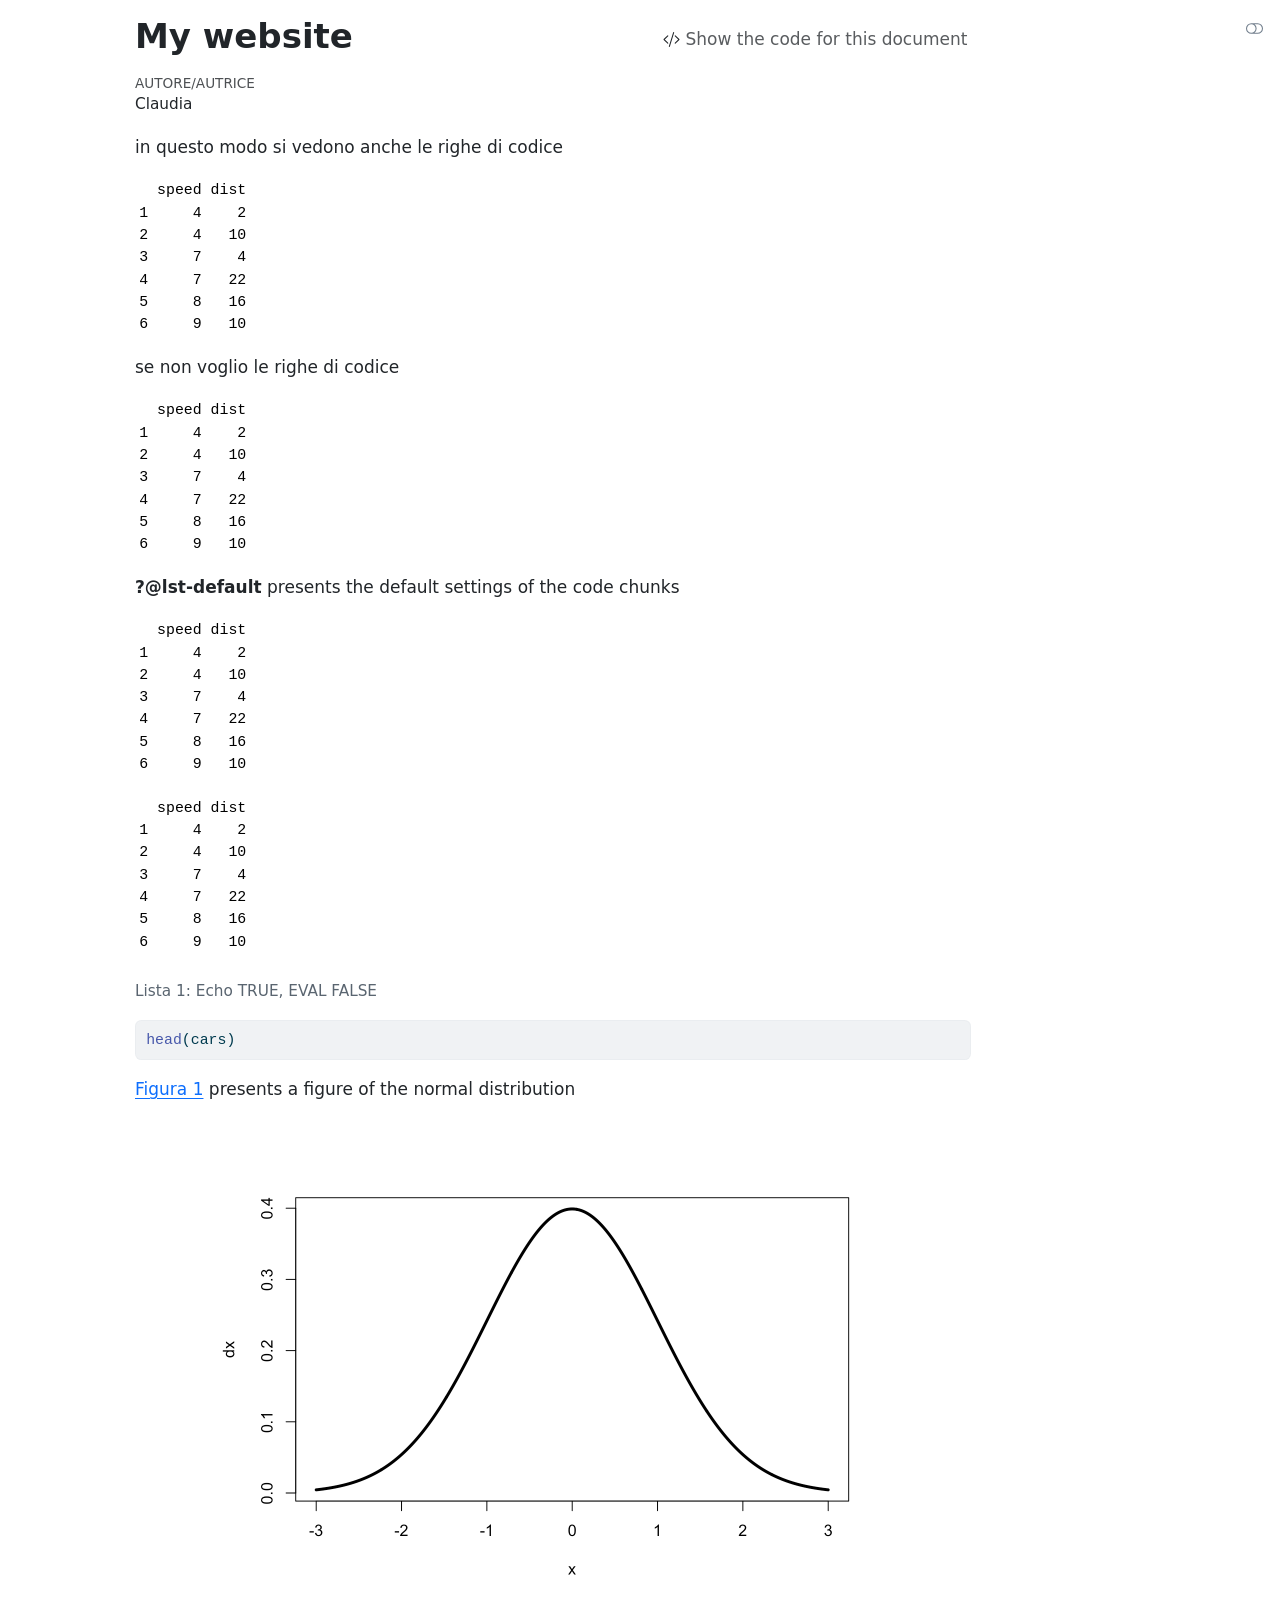
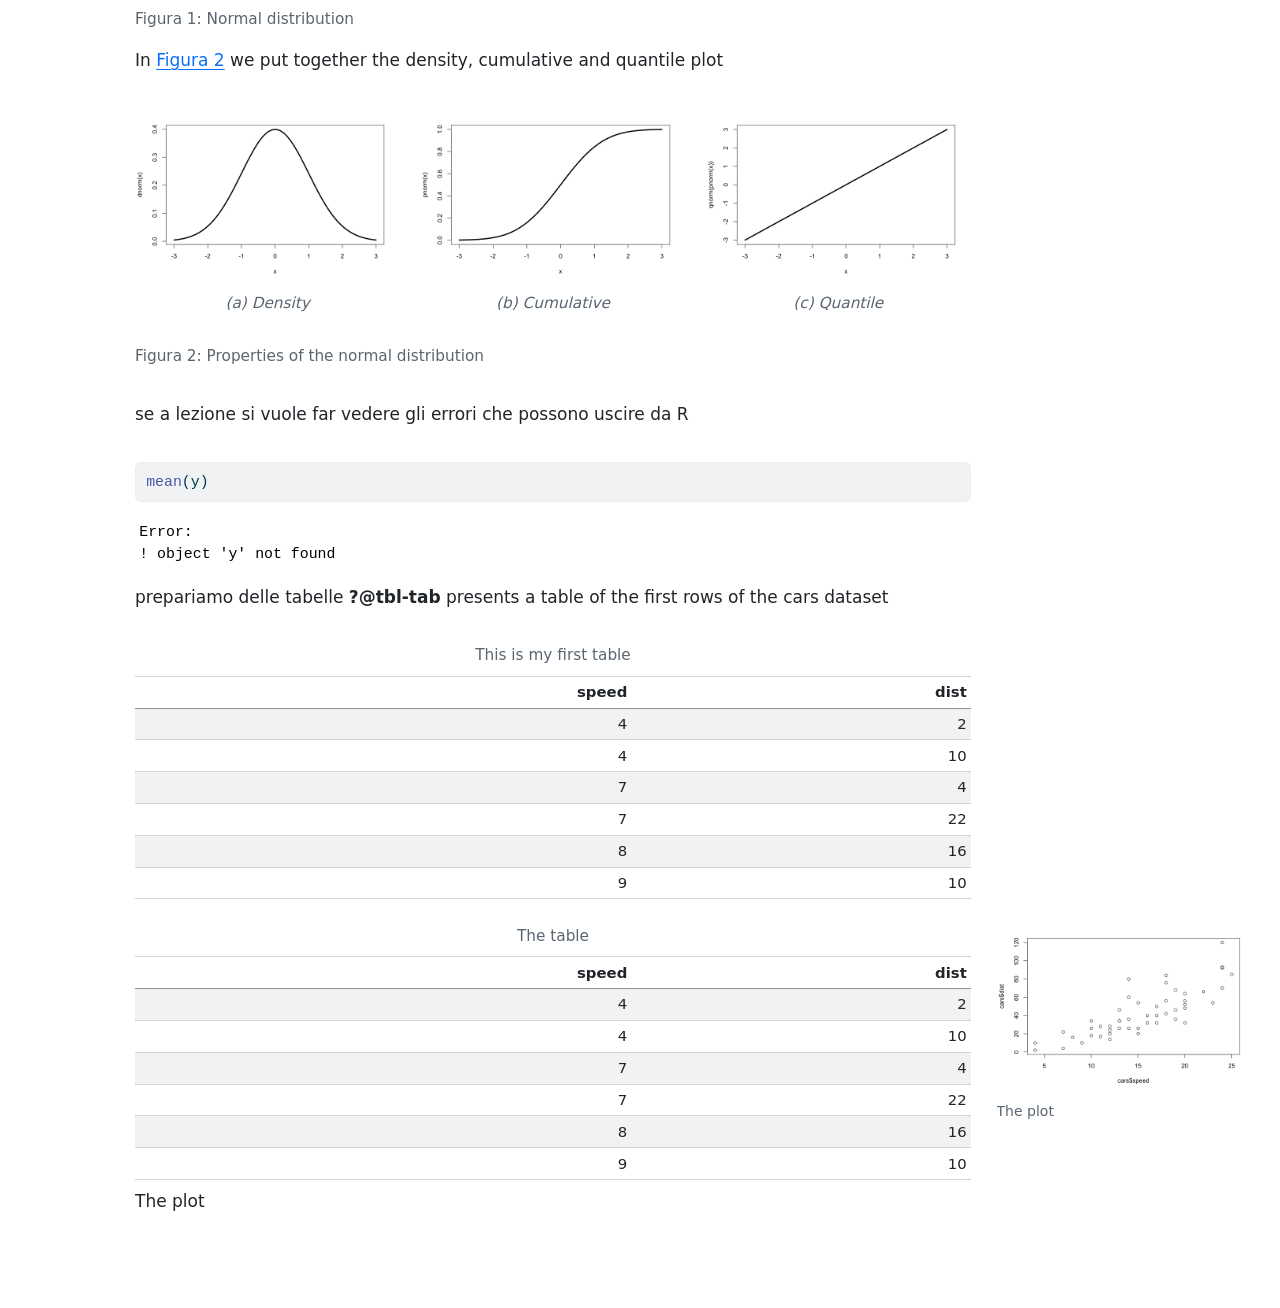
<file: my-project/Code chunks.html>
<!DOCTYPE html>
<html xmlns="http://www.w3.org/1999/xhtml" lang="it" xml:lang="it"><head>

<meta charset="utf-8">
<meta name="generator" content="quarto-1.9.38">

<meta name="viewport" content="width=device-width, initial-scale=1.0, user-scalable=yes">

<meta name="author" content="Claudia">

<title>My website</title>
<style>
/* Default styles provided by pandoc.
** See https://pandoc.org/MANUAL.html#variables-for-html for config info.
*/
code{white-space: pre-wrap;}
span.smallcaps{font-variant: small-caps;}
div.columns{display: flex; gap: min(4vw, 1.5em);}
div.column{flex: auto; overflow-x: auto;}
div.hanging-indent{margin-left: 1.5em; text-indent: -1.5em;}
ul.task-list{list-style: none;}
ul.task-list li input[type="checkbox"] {
  width: 0.8em;
  margin: 0 0.8em 0.2em -1em; /* quarto-specific, see https://github.com/quarto-dev/quarto-cli/issues/4556 */ 
  vertical-align: middle;
}
/* CSS for syntax highlighting */
html { -webkit-text-size-adjust: 100%; }
pre > code.sourceCode { white-space: pre; position: relative; }
pre > code.sourceCode > span { display: inline-block; line-height: 1.25; }
pre > code.sourceCode > span:empty { height: 1.2em; }
.sourceCode { overflow: visible; }
code.sourceCode > span { color: inherit; text-decoration: inherit; }
div.sourceCode { margin: 1em 0; }
pre.sourceCode { margin: 0; }
@media screen {
div.sourceCode { overflow: auto; }
}
@media print {
pre > code.sourceCode { white-space: pre-wrap; }
pre > code.sourceCode > span { text-indent: -5em; padding-left: 5em; }
}
pre.numberSource code
  { counter-reset: source-line 0; }
pre.numberSource code > span
  { position: relative; left: -4em; counter-increment: source-line; }
pre.numberSource code > span > a:first-child::before
  { content: counter(source-line);
    position: relative; left: -1em; text-align: right; vertical-align: baseline;
    border: none; display: inline-block;
    -webkit-touch-callout: none; -webkit-user-select: none;
    -khtml-user-select: none; -moz-user-select: none;
    -ms-user-select: none; user-select: none;
    padding: 0 4px; width: 4em;
  }
pre.numberSource { margin-left: 3em;  padding-left: 4px; }
div.sourceCode
  {   }
@media screen {
pre > code.sourceCode > span > a:first-child::before { text-decoration: underline; }
}
</style>


<script src="Code chunks_files/libs/clipboard/clipboard.min.js"></script>
<script src="Code chunks_files/libs/quarto-html/quarto.js" type="module"></script>
<script src="Code chunks_files/libs/quarto-html/tabsets/tabsets.js" type="module"></script>
<script src="Code chunks_files/libs/quarto-html/popper.min.js"></script>
<script src="Code chunks_files/libs/quarto-html/tippy.umd.min.js"></script>
<script src="Code chunks_files/libs/quarto-html/anchor.min.js"></script>
<link href="Code chunks_files/libs/quarto-html/tippy.css" rel="stylesheet">
<link href="Code chunks_files/libs/quarto-html/quarto-syntax-highlighting-15634bcf2e68342d4ad2dfa704d543f6.css" rel="stylesheet" class="quarto-color-scheme" id="quarto-text-highlighting-styles">
<link href="Code chunks_files/libs/quarto-html/quarto-syntax-highlighting-dark-0a6b7249c26820e032cb0bd839ff02b1.css" rel="stylesheet" class="quarto-color-scheme quarto-color-alternate" id="quarto-text-highlighting-styles">
<link href="Code chunks_files/libs/quarto-html/quarto-syntax-highlighting-15634bcf2e68342d4ad2dfa704d543f6.css" rel="stylesheet" class="quarto-color-scheme-extra" id="quarto-text-highlighting-styles">
<script src="Code chunks_files/libs/bootstrap/bootstrap.min.js"></script>
<link href="Code chunks_files/libs/bootstrap/bootstrap-icons.css" rel="stylesheet">
<link href="Code chunks_files/libs/bootstrap/bootstrap-fcc196972d74b062b05de8c3262b7d3c.min.css" rel="stylesheet" append-hash="true" class="quarto-color-scheme" id="quarto-bootstrap" data-mode="light">
<link href="Code chunks_files/libs/bootstrap/bootstrap-dark-027278543a528702249a316e0e1c84c8.min.css" rel="stylesheet" append-hash="true" class="quarto-color-scheme quarto-color-alternate" id="quarto-bootstrap" data-mode="dark">
<link href="Code chunks_files/libs/bootstrap/bootstrap-fcc196972d74b062b05de8c3262b7d3c.min.css" rel="stylesheet" append-hash="true" class="quarto-color-scheme-extra" id="quarto-bootstrap" data-mode="light">


</head>

<body class="quarto-light"><script id="quarto-html-before-body" type="application/javascript">
    const toggleBodyColorMode = (bsSheetEl) => {
      const mode = bsSheetEl.getAttribute("data-mode");
      const bodyEl = window.document.querySelector("body");
      if (mode === "dark") {
        bodyEl.classList.add("quarto-dark");
        bodyEl.classList.remove("quarto-light");
      } else {
        bodyEl.classList.add("quarto-light");
        bodyEl.classList.remove("quarto-dark");
      }
    }
    const toggleBodyColorPrimary = () => {
      const bsSheetEl = window.document.querySelector("link#quarto-bootstrap:not([rel=disabled-stylesheet])");
      if (bsSheetEl) {
        toggleBodyColorMode(bsSheetEl);
      }
    }
    const setColorSchemeToggle = (alternate) => {
      const toggles = window.document.querySelectorAll('.quarto-color-scheme-toggle');
      for (let i=0; i < toggles.length; i++) {
        const toggle = toggles[i];
        if (toggle) {
          if (alternate) {
            toggle.classList.add("alternate");
          } else {
            toggle.classList.remove("alternate");
          }
        }
      }
    };
    const toggleColorMode = (alternate) => {
      // Switch the stylesheets
      const primaryStylesheets = window.document.querySelectorAll('link.quarto-color-scheme:not(.quarto-color-alternate)');
      const alternateStylesheets = window.document.querySelectorAll('link.quarto-color-scheme.quarto-color-alternate');
      manageTransitions('#quarto-margin-sidebar .nav-link', false);
      if (alternate) {
        // note: dark is layered on light, we don't disable primary!
        enableStylesheet(alternateStylesheets);
        for (const sheetNode of alternateStylesheets) {
          if (sheetNode.id === "quarto-bootstrap") {
            toggleBodyColorMode(sheetNode);
          }
        }
      } else {
        disableStylesheet(alternateStylesheets);
        enableStylesheet(primaryStylesheets)
        toggleBodyColorPrimary();
      }
      manageTransitions('#quarto-margin-sidebar .nav-link', true);
      // Switch the toggles
      setColorSchemeToggle(alternate)
      // Hack to workaround the fact that safari doesn't
      // properly recolor the scrollbar when toggling (#1455)
      if (navigator.userAgent.indexOf('Safari') > 0 && navigator.userAgent.indexOf('Chrome') == -1) {
        manageTransitions("body", false);
        window.scrollTo(0, 1);
        setTimeout(() => {
          window.scrollTo(0, 0);
          manageTransitions("body", true);
        }, 40);
      }
    }
    const disableStylesheet = (stylesheets) => {
      for (let i=0; i < stylesheets.length; i++) {
        const stylesheet = stylesheets[i];
        stylesheet.rel = 'disabled-stylesheet';
      }
    }
    const enableStylesheet = (stylesheets) => {
      for (let i=0; i < stylesheets.length; i++) {
        const stylesheet = stylesheets[i];
        if(stylesheet.rel !== 'stylesheet') { // for Chrome, which will still FOUC without this check
          stylesheet.rel = 'stylesheet';
        }
      }
    }
    const manageTransitions = (selector, allowTransitions) => {
      const els = window.document.querySelectorAll(selector);
      for (let i=0; i < els.length; i++) {
        const el = els[i];
        if (allowTransitions) {
          el.classList.remove('notransition');
        } else {
          el.classList.add('notransition');
        }
      }
    }
    const isFileUrl = () => {
      return window.location.protocol === 'file:';
    }
    const hasAlternateSentinel = () => {
      let styleSentinel = getColorSchemeSentinel();
      if (styleSentinel !== null) {
        return styleSentinel === "alternate";
      } else {
        return false;
      }
    }
    const setStyleSentinel = (alternate) => {
      const value = alternate ? "alternate" : "default";
      if (!isFileUrl()) {
        window.localStorage.setItem("quarto-color-scheme", value);
      } else {
        localAlternateSentinel = value;
      }
    }
    const getColorSchemeSentinel = () => {
      if (!isFileUrl()) {
        const storageValue = window.localStorage.getItem("quarto-color-scheme");
        return storageValue != null ? storageValue : localAlternateSentinel;
      } else {
        return localAlternateSentinel;
      }
    }
    const toggleGiscusIfUsed = (isAlternate, darkModeDefault) => {
      const baseTheme = document.querySelector('#giscus-base-theme')?.value ?? 'light';
      const alternateTheme = document.querySelector('#giscus-alt-theme')?.value ?? 'dark';
      let newTheme = '';
      if(authorPrefersDark) {
        newTheme = isAlternate ? baseTheme : alternateTheme;
      } else {
        newTheme = isAlternate ? alternateTheme : baseTheme;
      }
      const changeGiscusTheme = () => {
        // From: https://github.com/giscus/giscus/issues/336
        const sendMessage = (message) => {
          const iframe = document.querySelector('iframe.giscus-frame');
          if (!iframe) return;
          iframe.contentWindow.postMessage({ giscus: message }, 'https://giscus.app');
        }
        sendMessage({
          setConfig: {
            theme: newTheme
          }
        });
      }
      const isGiscussLoaded = window.document.querySelector('iframe.giscus-frame') !== null;
      if (isGiscussLoaded) {
        changeGiscusTheme();
      }
    };
    const authorPrefersDark = false;
    const darkModeDefault = authorPrefersDark;
      document.querySelector('link#quarto-text-highlighting-styles.quarto-color-scheme-extra').rel = 'disabled-stylesheet';
      document.querySelector('link#quarto-bootstrap.quarto-color-scheme-extra').rel = 'disabled-stylesheet';
    let localAlternateSentinel = darkModeDefault ? 'alternate' : 'default';
    // Dark / light mode switch
    window.quartoToggleColorScheme = () => {
      // Read the current dark / light value
      let toAlternate = !hasAlternateSentinel();
      toggleColorMode(toAlternate);
      setStyleSentinel(toAlternate);
      toggleGiscusIfUsed(toAlternate, darkModeDefault);
      window.dispatchEvent(new Event('resize'));
    };
    // Switch to dark mode if need be
    if (hasAlternateSentinel()) {
      toggleColorMode(true);
    } else {
      toggleColorMode(false);
    }
  </script>

<div id="quarto-content" class="page-columns page-rows-contents page-layout-article">
<div id="quarto-margin-sidebar" class="sidebar margin-sidebar zindex-bottom">
  
</div>
<main class="content page-columns page-full" id="quarto-document-content">


<header id="title-block-header" class="quarto-title-block default">
<div class="quarto-title">
<div class="quarto-title-block"><div><h1 class="title">My website</h1><button type="button" class="btn code-tools-button" id="quarto-code-tools-source"><i class="bi"></i> Show the code for this document</button></div></div>
</div>



<div class="quarto-title-meta">

    <div>
    <div class="quarto-title-meta-heading">Autore/Autrice</div>
    <div class="quarto-title-meta-contents">
             <p>Claudia </p>
          </div>
  </div>
    
  
    
  </div>
  


</header>


<p>in questo modo si vedono anche le righe di codice</p>
<div class="cell">
<div class="cell-output cell-output-stdout">
<pre><code>  speed dist
1     4    2
2     4   10
3     7    4
4     7   22
5     8   16
6     9   10</code></pre>
</div>
</div>
<p>se non voglio le righe di codice</p>
<div class="cell">
<div class="cell-output cell-output-stdout">
<pre><code>  speed dist
1     4    2
2     4   10
3     7    4
4     7   22
5     8   16
6     9   10</code></pre>
</div>
</div>
<p><strong>?@lst-default</strong> presents the default settings of the code chunks</p>
<div class="cell">
<div class="cell-output cell-output-stdout">
<pre><code>  speed dist
1     4    2
2     4   10
3     7    4
4     7   22
5     8   16
6     9   10</code></pre>
</div>
</div>
<div class="cell">
<div class="cell-output cell-output-stdout">
<pre><code>  speed dist
1     4    2
2     4   10
3     7    4
4     7   22
5     8   16
6     9   10</code></pre>
</div>
</div>
<div class="cell">
<div id="lst-echoF" class="r cell-code listing quarto-float quarto-figure quarto-figure-left anchored">
<figure class="quarto-float quarto-float-lst figure">
<figcaption class="quarto-float-caption-top quarto-float-caption quarto-float-lst" id="lst-echoF-caption-0ceaefa1-69ba-4598-a22c-09a6ac19f8ca">
Lista&nbsp;1: Echo TRUE, EVAL FALSE
</figcaption>
<div aria-describedby="lst-echoF-caption-0ceaefa1-69ba-4598-a22c-09a6ac19f8ca">
<div class="code-copy-outer-scaffold"><div class="sourceCode cell-code" id="cb5"><pre class="sourceCode r code-with-copy"><code class="sourceCode r"><span id="cb5-1"><a href="#cb5-1" aria-hidden="true" tabindex="-1"></a><span class="fu">head</span>(cars)</span></code></pre></div><button title="Copia negli appunti" class="code-copy-button"><i class="bi"></i></button></div>
</div>
</figure>
</div>
</div>
<p><a href="#fig-normal" class="quarto-xref">Figura&nbsp;1</a> presents a figure of the normal distribution</p>
<div class="cell">
<div class="cell-output-display">
<div id="fig-normal" class="quarto-float quarto-figure quarto-figure-center anchored">
<figure class="quarto-float quarto-float-fig figure">
<div aria-describedby="fig-normal-caption-0ceaefa1-69ba-4598-a22c-09a6ac19f8ca">
<img src="Code-chunks_files/figure-html/fig-normal-1.png" class="img-fluid figure-img" width="672">
</div>
<figcaption class="quarto-float-caption-bottom quarto-float-caption quarto-float-fig" id="fig-normal-caption-0ceaefa1-69ba-4598-a22c-09a6ac19f8ca">
Figura&nbsp;1: Normal distribution
</figcaption>
</figure>
</div>
</div>
</div>
<p>In <a href="#fig-normalProperties" class="quarto-xref">Figura&nbsp;2</a> we put together the density, cumulative and quantile plot</p>
<div id="fig-normalProperties" class="quarto-layout-panel">
<figure class="quarto-float quarto-float-fig figure">
<div aria-describedby="fig-normalProperties-caption-0ceaefa1-69ba-4598-a22c-09a6ac19f8ca">
<div class="quarto-layout-row">
<div class="cell-output-display quarto-layout-cell-subref quarto-layout-cell" data-ref-parent="fig-normalProperties" style="flex-basis: 33.3%;justify-content: flex-start;">
<div id="fig-normalProperties-1" class="quarto-float quarto-figure quarto-figure-center anchored">
<figure class="quarto-float quarto-subfloat-fig figure">
<div aria-describedby="fig-normalProperties-1-caption-0ceaefa1-69ba-4598-a22c-09a6ac19f8ca">
<img src="Code-chunks_files/figure-html/fig-normalProperties-1.png" class="img-fluid figure-img" data-ref-parent="fig-normalProperties" width="672">
</div>
<figcaption class="quarto-float-caption-bottom quarto-subfloat-caption quarto-subfloat-fig" id="fig-normalProperties-1-caption-0ceaefa1-69ba-4598-a22c-09a6ac19f8ca">
(a) Density
</figcaption>
</figure>
</div>
</div>
<div class="cell-output-display quarto-layout-cell-subref quarto-layout-cell" data-ref-parent="fig-normalProperties" style="flex-basis: 33.3%;justify-content: flex-start;">
<div id="fig-normalProperties-2" class="quarto-float quarto-figure quarto-figure-center anchored">
<figure class="quarto-float quarto-subfloat-fig figure">
<div aria-describedby="fig-normalProperties-2-caption-0ceaefa1-69ba-4598-a22c-09a6ac19f8ca">
<img src="Code-chunks_files/figure-html/fig-normalProperties-2.png" class="img-fluid figure-img" data-ref-parent="fig-normalProperties" width="672">
</div>
<figcaption class="quarto-float-caption-bottom quarto-subfloat-caption quarto-subfloat-fig" id="fig-normalProperties-2-caption-0ceaefa1-69ba-4598-a22c-09a6ac19f8ca">
(b) Cumulative
</figcaption>
</figure>
</div>
</div>
<div class="cell-output-display quarto-layout-cell-subref quarto-layout-cell" data-ref-parent="fig-normalProperties" style="flex-basis: 33.3%;justify-content: flex-start;">
<div id="fig-normalProperties-3" class="quarto-float quarto-figure quarto-figure-center anchored">
<figure class="quarto-float quarto-subfloat-fig figure">
<div aria-describedby="fig-normalProperties-3-caption-0ceaefa1-69ba-4598-a22c-09a6ac19f8ca">
<img src="Code-chunks_files/figure-html/fig-normalProperties-3.png" class="img-fluid figure-img" data-ref-parent="fig-normalProperties" width="672">
</div>
<figcaption class="quarto-float-caption-bottom quarto-subfloat-caption quarto-subfloat-fig" id="fig-normalProperties-3-caption-0ceaefa1-69ba-4598-a22c-09a6ac19f8ca">
(c) Quantile
</figcaption>
</figure>
</div>
</div>
</div>
</div>
<figcaption class="quarto-float-caption-bottom quarto-float-caption quarto-float-fig" id="fig-normalProperties-caption-0ceaefa1-69ba-4598-a22c-09a6ac19f8ca">
Figura&nbsp;2: Properties of the normal distribution
</figcaption>
</figure>
</div>
<p>se a lezione si vuole far vedere gli errori che possono uscire da R</p>
<div class="cell">
<div class="code-copy-outer-scaffold"><div class="sourceCode cell-code" id="cb6"><pre class="sourceCode r code-with-copy"><code class="sourceCode r"><span id="cb6-1"><a href="#cb6-1" aria-hidden="true" tabindex="-1"></a><span class="fu">mean</span>(y)</span></code></pre></div><button title="Copia negli appunti" class="code-copy-button"><i class="bi"></i></button></div>
<div class="cell-output cell-output-error">
<pre><code>Error:
! object 'y' not found</code></pre>
</div>
</div>
<p>prepariamo delle tabelle <strong>?@tbl-tab</strong> presents a table of the first rows of the cars dataset</p>
<div class="cell" data-tbl-cap="This is my first table" data-lable="tbl-tab">
<div class="cell-output-display">
<table class="caption-top table table-sm table-striped small">
<caption>This is my first table</caption>
<thead>
<tr class="header">
<th style="text-align: right;">speed</th>
<th style="text-align: right;">dist</th>
</tr>
</thead>
<tbody>
<tr class="odd">
<td style="text-align: right;">4</td>
<td style="text-align: right;">2</td>
</tr>
<tr class="even">
<td style="text-align: right;">4</td>
<td style="text-align: right;">10</td>
</tr>
<tr class="odd">
<td style="text-align: right;">7</td>
<td style="text-align: right;">4</td>
</tr>
<tr class="even">
<td style="text-align: right;">7</td>
<td style="text-align: right;">22</td>
</tr>
<tr class="odd">
<td style="text-align: right;">8</td>
<td style="text-align: right;">16</td>
</tr>
<tr class="even">
<td style="text-align: right;">9</td>
<td style="text-align: right;">10</td>
</tr>
</tbody>
</table>
</div>
</div>
<div class="cell page-columns page-full" data-tbl-cap="The table">
<div class="cell-output-display">
<table class="caption-top table table-sm table-striped small">
<caption>The table</caption>
<thead>
<tr class="header">
<th style="text-align: right;">speed</th>
<th style="text-align: right;">dist</th>
</tr>
</thead>
<tbody>
<tr class="odd">
<td style="text-align: right;">4</td>
<td style="text-align: right;">2</td>
</tr>
<tr class="even">
<td style="text-align: right;">4</td>
<td style="text-align: right;">10</td>
</tr>
<tr class="odd">
<td style="text-align: right;">7</td>
<td style="text-align: right;">4</td>
</tr>
<tr class="even">
<td style="text-align: right;">7</td>
<td style="text-align: right;">22</td>
</tr>
<tr class="odd">
<td style="text-align: right;">8</td>
<td style="text-align: right;">16</td>
</tr>
<tr class="even">
<td style="text-align: right;">9</td>
<td style="text-align: right;">10</td>
</tr>
</tbody>
</table>
<p>The plot</p>
</div>

<div class="no-row-height column-margin column-container"><div class="cell-output-display">
<div class="quarto-figure quarto-figure-center">
<figure class="figure">
<p><img src="Code-chunks_files/figure-html/unnamed-chunk-8-1.png" class="img-fluid figure-img" width="672"></p>
<figcaption>The plot</figcaption>
</figure>
</div>
</div></div></div>
<!-- -->


</main>
<!-- /main column -->
<script id="quarto-html-after-body" type="application/javascript">
  window.document.addEventListener("DOMContentLoaded", function (event) {
    // Ensure there is a toggle, if there isn't float one in the top right
    if (window.document.querySelector('.quarto-color-scheme-toggle') === null) {
      const a = window.document.createElement('a');
      a.classList.add('top-right');
      a.classList.add('quarto-color-scheme-toggle');
      a.href = "";
      a.onclick = function() { try { window.quartoToggleColorScheme(); } catch {} return false; };
      const i = window.document.createElement("i");
      i.classList.add('bi');
      a.appendChild(i);
      window.document.body.appendChild(a);
    }
    setColorSchemeToggle(hasAlternateSentinel())
    const icon = "";
    const anchorJS = new window.AnchorJS();
    anchorJS.options = {
      placement: 'right',
      icon: icon
    };
    anchorJS.add('.anchored');
    const isCodeAnnotation = (el) => {
      for (const clz of el.classList) {
        if (clz.startsWith('code-annotation-')) {                     
          return true;
        }
      }
      return false;
    }
    const onCopySuccess = function(e) {
      // button target
      const button = e.trigger;
      // don't keep focus
      button.blur();
      // flash "checked"
      button.classList.add('code-copy-button-checked');
      var currentTitle = button.getAttribute("title");
      button.setAttribute("title", "Copiato!");
      let tooltip;
      if (window.bootstrap) {
        button.setAttribute("data-bs-toggle", "tooltip");
        button.setAttribute("data-bs-placement", "left");
        button.setAttribute("data-bs-title", "Copiato!");
        tooltip = new bootstrap.Tooltip(button, 
          { trigger: "manual", 
            customClass: "code-copy-button-tooltip",
            offset: [0, -8]});
        tooltip.show();    
      }
      setTimeout(function() {
        if (tooltip) {
          tooltip.hide();
          button.removeAttribute("data-bs-title");
          button.removeAttribute("data-bs-toggle");
          button.removeAttribute("data-bs-placement");
        }
        button.setAttribute("title", currentTitle);
        button.classList.remove('code-copy-button-checked');
      }, 1000);
      // clear code selection
      e.clearSelection();
    }
    const getTextToCopy = function(trigger) {
      const outerScaffold = trigger.parentElement.cloneNode(true);
      const codeEl = outerScaffold.querySelector('code');
      for (const childEl of codeEl.children) {
        if (isCodeAnnotation(childEl)) {
          childEl.remove();
        }
      }
      return codeEl.innerText;
    }
    const clipboard = new window.ClipboardJS('.code-copy-button:not([data-in-quarto-modal])', {
      text: getTextToCopy
    });
    clipboard.on('success', onCopySuccess);
    if (window.document.getElementById('quarto-embedded-source-code-modal')) {
      const clipboardModal = new window.ClipboardJS('.code-copy-button[data-in-quarto-modal]', {
        text: getTextToCopy,
        container: window.document.getElementById('quarto-embedded-source-code-modal')
      });
      clipboardModal.on('success', onCopySuccess);
    }
    const viewSource = window.document.getElementById('quarto-view-source') ||
                       window.document.getElementById('quarto-code-tools-source');
    if (viewSource) {
      const sourceUrl = viewSource.getAttribute("data-quarto-source-url");
      viewSource.addEventListener("click", function(e) {
        if (sourceUrl) {
          // rstudio viewer pane
          if (/\bcapabilities=\b/.test(window.location)) {
            window.open(sourceUrl);
          } else {
            window.location.href = sourceUrl;
          }
        } else {
          const modal = new bootstrap.Modal(document.getElementById('quarto-embedded-source-code-modal'));
          modal.show();
        }
        return false;
      });
    }
    function toggleCodeHandler(show) {
      return function(e) {
        const detailsSrc = window.document.querySelectorAll(".cell > details > .sourceCode");
        for (let i=0; i<detailsSrc.length; i++) {
          const details = detailsSrc[i].parentElement;
          if (show) {
            details.open = true;
          } else {
            details.removeAttribute("open");
          }
        }
        const cellCodeDivs = window.document.querySelectorAll(".cell > .sourceCode");
        const fromCls = show ? "hidden" : "unhidden";
        const toCls = show ? "unhidden" : "hidden";
        for (let i=0; i<cellCodeDivs.length; i++) {
          const codeDiv = cellCodeDivs[i];
          if (codeDiv.classList.contains(fromCls)) {
            codeDiv.classList.remove(fromCls);
            codeDiv.classList.add(toCls);
          } 
        }
        return false;
      }
    }
    const hideAllCode = window.document.getElementById("quarto-hide-all-code");
    if (hideAllCode) {
      hideAllCode.addEventListener("click", toggleCodeHandler(false));
    }
    const showAllCode = window.document.getElementById("quarto-show-all-code");
    if (showAllCode) {
      showAllCode.addEventListener("click", toggleCodeHandler(true));
    }
      var localhostRegex = new RegExp(/^(?:http|https):\/\/localhost\:?[0-9]*\//);
      var mailtoRegex = new RegExp(/^mailto:/);
        var filterRegex = new RegExp('/' + window.location.host + '/');
      var isInternal = (href) => {
          return filterRegex.test(href) || localhostRegex.test(href) || mailtoRegex.test(href);
      }
      // Inspect non-navigation links and adorn them if external
     var links = window.document.querySelectorAll('a[href]:not(.nav-link):not(.navbar-brand):not(.toc-action):not(.sidebar-link):not(.sidebar-item-toggle):not(.pagination-link):not(.no-external):not([aria-hidden]):not(.dropdown-item):not(.quarto-navigation-tool):not(.about-link)');
      for (var i=0; i<links.length; i++) {
        const link = links[i];
        if (!isInternal(link.href)) {
          // undo the damage that might have been done by quarto-nav.js in the case of
          // links that we want to consider external
          if (link.dataset.originalHref !== undefined) {
            link.href = link.dataset.originalHref;
          }
        }
      }
    function tippyHover(el, contentFn, onTriggerFn, onUntriggerFn) {
      const config = {
        allowHTML: true,
        maxWidth: 500,
        delay: 100,
        arrow: false,
        appendTo: function(el) {
            return el.parentElement;
        },
        interactive: true,
        interactiveBorder: 10,
        theme: 'quarto',
        placement: 'bottom-start',
      };
      if (contentFn) {
        config.content = contentFn;
      }
      if (onTriggerFn) {
        config.onTrigger = onTriggerFn;
      }
      if (onUntriggerFn) {
        config.onUntrigger = onUntriggerFn;
      }
      window.tippy(el, config); 
    }
    const noterefs = window.document.querySelectorAll('a[role="doc-noteref"]');
    for (var i=0; i<noterefs.length; i++) {
      const ref = noterefs[i];
      tippyHover(ref, function() {
        // use id or data attribute instead here
        let href = ref.getAttribute('data-footnote-href') || ref.getAttribute('href');
        try { href = new URL(href).hash; } catch {}
        const id = href.replace(/^#\/?/, "");
        const note = window.document.getElementById(id);
        if (note) {
          return note.innerHTML;
        } else {
          return "";
        }
      });
    }
    const xrefs = window.document.querySelectorAll('a.quarto-xref');
    const processXRef = (id, note) => {
      // Strip column container classes
      const stripColumnClz = (el) => {
        el.classList.remove("page-full", "page-columns");
        if (el.children) {
          for (const child of el.children) {
            stripColumnClz(child);
          }
        }
      }
      stripColumnClz(note)
      if (id === null || id.startsWith('sec-')) {
        // Special case sections, only their first couple elements
        const container = document.createElement("div");
        if (note.children && note.children.length > 2) {
          container.appendChild(note.children[0].cloneNode(true));
          for (let i = 1; i < note.children.length; i++) {
            const child = note.children[i];
            if (child.tagName === "P" && child.innerText === "") {
              continue;
            } else {
              container.appendChild(child.cloneNode(true));
              break;
            }
          }
          if (window.Quarto?.typesetMath) {
            window.Quarto.typesetMath(container);
          }
          return container.innerHTML
        } else {
          if (window.Quarto?.typesetMath) {
            window.Quarto.typesetMath(note);
          }
          return note.innerHTML;
        }
      } else {
        // Remove any anchor links if they are present
        const anchorLink = note.querySelector('a.anchorjs-link');
        if (anchorLink) {
          anchorLink.remove();
        }
        if (window.Quarto?.typesetMath) {
          window.Quarto.typesetMath(note);
        }
        if (note.classList.contains("callout")) {
          return note.outerHTML;
        } else {
          return note.innerHTML;
        }
      }
    }
    for (var i=0; i<xrefs.length; i++) {
      const xref = xrefs[i];
      tippyHover(xref, undefined, function(instance) {
        instance.disable();
        let url = xref.getAttribute('href');
        let hash = undefined; 
        if (url.startsWith('#')) {
          hash = url;
        } else {
          try { hash = new URL(url).hash; } catch {}
        }
        if (hash) {
          const id = hash.replace(/^#\/?/, "");
          const note = window.document.getElementById(id);
          if (note !== null) {
            try {
              const html = processXRef(id, note.cloneNode(true));
              instance.setContent(html);
            } finally {
              instance.enable();
              instance.show();
            }
          } else {
            // See if we can fetch this
            fetch(url.split('#')[0])
            .then(res => res.text())
            .then(html => {
              const parser = new DOMParser();
              const htmlDoc = parser.parseFromString(html, "text/html");
              const note = htmlDoc.getElementById(id);
              if (note !== null) {
                const html = processXRef(id, note);
                instance.setContent(html);
              } 
            }).finally(() => {
              instance.enable();
              instance.show();
            });
          }
        } else {
          // See if we can fetch a full url (with no hash to target)
          // This is a special case and we should probably do some content thinning / targeting
          fetch(url)
          .then(res => res.text())
          .then(html => {
            const parser = new DOMParser();
            const htmlDoc = parser.parseFromString(html, "text/html");
            const note = htmlDoc.querySelector('main.content');
            if (note !== null) {
              // This should only happen for chapter cross references
              // (since there is no id in the URL)
              // remove the first header
              if (note.children.length > 0 && note.children[0].tagName === "HEADER") {
                note.children[0].remove();
              }
              const html = processXRef(null, note);
              instance.setContent(html);
            } 
          }).finally(() => {
            instance.enable();
            instance.show();
          });
        }
      }, function(instance) {
      });
    }
        let selectedAnnoteEl;
        const selectorForAnnotation = ( cell, annotation) => {
          let cellAttr = 'data-code-cell="' + cell + '"';
          let lineAttr = 'data-code-annotation="' +  annotation + '"';
          const selector = 'span[' + cellAttr + '][' + lineAttr + ']';
          return selector;
        }
        const selectCodeLines = (annoteEl) => {
          const doc = window.document;
          const targetCell = annoteEl.getAttribute("data-target-cell");
          const targetAnnotation = annoteEl.getAttribute("data-target-annotation");
          const annoteSpan = window.document.querySelector(selectorForAnnotation(targetCell, targetAnnotation));
          const lines = annoteSpan.getAttribute("data-code-lines").split(",");
          const lineIds = lines.map((line) => {
            return targetCell + "-" + line;
          })
          let top = null;
          let height = null;
          let parent = null;
          if (lineIds.length > 0) {
              //compute the position of the single el (top and bottom and make a div)
              const el = window.document.getElementById(lineIds[0]);
              top = el.offsetTop;
              height = el.offsetHeight;
              parent = el.parentElement.parentElement;
            if (lineIds.length > 1) {
              const lastEl = window.document.getElementById(lineIds[lineIds.length - 1]);
              const bottom = lastEl.offsetTop + lastEl.offsetHeight;
              height = bottom - top;
            }
            if (top !== null && height !== null && parent !== null) {
              // cook up a div (if necessary) and position it 
              let div = window.document.getElementById("code-annotation-line-highlight");
              if (div === null) {
                div = window.document.createElement("div");
                div.setAttribute("id", "code-annotation-line-highlight");
                div.style.position = 'absolute';
                parent.appendChild(div);
              }
              div.style.top = top - 2 + "px";
              div.style.height = height + 4 + "px";
              div.style.left = 0;
              let gutterDiv = window.document.getElementById("code-annotation-line-highlight-gutter");
              if (gutterDiv === null) {
                gutterDiv = window.document.createElement("div");
                gutterDiv.setAttribute("id", "code-annotation-line-highlight-gutter");
                gutterDiv.style.position = 'absolute';
                const codeCell = window.document.getElementById(targetCell);
                const gutter = codeCell.querySelector('.code-annotation-gutter');
                gutter.appendChild(gutterDiv);
              }
              gutterDiv.style.top = top - 2 + "px";
              gutterDiv.style.height = height + 4 + "px";
            }
            selectedAnnoteEl = annoteEl;
          }
        };
        const unselectCodeLines = () => {
          const elementsIds = ["code-annotation-line-highlight", "code-annotation-line-highlight-gutter"];
          elementsIds.forEach((elId) => {
            const div = window.document.getElementById(elId);
            if (div) {
              div.remove();
            }
          });
          selectedAnnoteEl = undefined;
        };
          // Handle positioning of the toggle
      window.addEventListener(
        "resize",
        throttle(() => {
          elRect = undefined;
          if (selectedAnnoteEl) {
            selectCodeLines(selectedAnnoteEl);
          }
        }, 10)
      );
      function throttle(fn, ms) {
      let throttle = false;
      let timer;
        return (...args) => {
          if(!throttle) { // first call gets through
              fn.apply(this, args);
              throttle = true;
          } else { // all the others get throttled
              if(timer) clearTimeout(timer); // cancel #2
              timer = setTimeout(() => {
                fn.apply(this, args);
                timer = throttle = false;
              }, ms);
          }
        };
      }
        // Attach click handler to the DT
        const annoteDls = window.document.querySelectorAll('dt[data-target-cell]');
        for (const annoteDlNode of annoteDls) {
          annoteDlNode.addEventListener('click', (event) => {
            const clickedEl = event.target;
            if (clickedEl !== selectedAnnoteEl) {
              unselectCodeLines();
              const activeEl = window.document.querySelector('dt[data-target-cell].code-annotation-active');
              if (activeEl) {
                activeEl.classList.remove('code-annotation-active');
              }
              selectCodeLines(clickedEl);
              clickedEl.classList.add('code-annotation-active');
            } else {
              // Unselect the line
              unselectCodeLines();
              clickedEl.classList.remove('code-annotation-active');
            }
          });
        }
    const findCites = (el) => {
      const parentEl = el.parentElement;
      if (parentEl) {
        const cites = parentEl.dataset.cites;
        if (cites) {
          return {
            el,
            cites: cites.split(' ')
          };
        } else {
          return findCites(el.parentElement)
        }
      } else {
        return undefined;
      }
    };
    var bibliorefs = window.document.querySelectorAll('a[role="doc-biblioref"]');
    for (var i=0; i<bibliorefs.length; i++) {
      const ref = bibliorefs[i];
      const citeInfo = findCites(ref);
      if (citeInfo) {
        tippyHover(citeInfo.el, function() {
          var popup = window.document.createElement('div');
          citeInfo.cites.forEach(function(cite) {
            var citeDiv = window.document.createElement('div');
            citeDiv.classList.add('hanging-indent');
            citeDiv.classList.add('csl-entry');
            var biblioDiv = window.document.getElementById('ref-' + cite);
            if (biblioDiv) {
              citeDiv.innerHTML = biblioDiv.innerHTML;
            }
            popup.appendChild(citeDiv);
          });
          return popup.innerHTML;
        });
      }
    }
  });
  </script><div class="modal fade" id="quarto-embedded-source-code-modal" tabindex="-1" aria-labelledby="quarto-embedded-source-code-modal-label" aria-hidden="true"><div class="modal-dialog modal-dialog-scrollable"><div class="modal-content"><div class="modal-header"><h5 class="modal-title" id="quarto-embedded-source-code-modal-label">Eseguire il codice</h5><button class="btn-close" data-bs-dismiss="modal"></button></div><div class="modal-body"><div class="">
<div class="code-copy-outer-scaffold"><div class="sourceCode" id="cb8" data-shortcodes="false"><pre class="sourceCode markdown code-with-copy"><code class="sourceCode markdown"><span id="cb8-1"><a href="#cb8-1" aria-hidden="true" tabindex="-1"></a><span class="co">---</span></span>
<span id="cb8-2"><a href="#cb8-2" aria-hidden="true" tabindex="-1"></a><span class="an">title:</span><span class="co"> "My website"</span></span>
<span id="cb8-3"><a href="#cb8-3" aria-hidden="true" tabindex="-1"></a><span class="an">author:</span><span class="co"> "Claudia"</span></span>
<span id="cb8-4"><a href="#cb8-4" aria-hidden="true" tabindex="-1"></a><span class="an">format:</span></span>
<span id="cb8-5"><a href="#cb8-5" aria-hidden="true" tabindex="-1"></a><span class="co">  html:</span></span>
<span id="cb8-6"><a href="#cb8-6" aria-hidden="true" tabindex="-1"></a><span class="co">   self_contained: true </span></span>
<span id="cb8-7"><a href="#cb8-7" aria-hidden="true" tabindex="-1"></a><span class="co">   code-tools: </span></span>
<span id="cb8-8"><a href="#cb8-8" aria-hidden="true" tabindex="-1"></a><span class="co">     source: true</span></span>
<span id="cb8-9"><a href="#cb8-9" aria-hidden="true" tabindex="-1"></a><span class="co">     toggle: false</span></span>
<span id="cb8-10"><a href="#cb8-10" aria-hidden="true" tabindex="-1"></a><span class="co">     caption: Show the code for this document</span></span>
<span id="cb8-11"><a href="#cb8-11" aria-hidden="true" tabindex="-1"></a><span class="co">   toc: true</span></span>
<span id="cb8-12"><a href="#cb8-12" aria-hidden="true" tabindex="-1"></a><span class="co">   toc-location: right</span></span>
<span id="cb8-13"><a href="#cb8-13" aria-hidden="true" tabindex="-1"></a><span class="co">   number-sections: true</span></span>
<span id="cb8-14"><a href="#cb8-14" aria-hidden="true" tabindex="-1"></a><span class="co">   grid:</span></span>
<span id="cb8-15"><a href="#cb8-15" aria-hidden="true" tabindex="-1"></a><span class="co">    sidebar-width: 300px # lato sinistro</span></span>
<span id="cb8-16"><a href="#cb8-16" aria-hidden="true" tabindex="-1"></a><span class="co">    body-width: 900px # corpo del testo</span></span>
<span id="cb8-17"><a href="#cb8-17" aria-hidden="true" tabindex="-1"></a><span class="co">    margin-width: 300px # lato destro</span></span>
<span id="cb8-18"><a href="#cb8-18" aria-hidden="true" tabindex="-1"></a><span class="co">    gutter-width: 1.5rem</span></span>
<span id="cb8-19"><a href="#cb8-19" aria-hidden="true" tabindex="-1"></a><span class="co">   theme:</span></span>
<span id="cb8-20"><a href="#cb8-20" aria-hidden="true" tabindex="-1"></a><span class="co">    light: ninty # mi permette di fare switch tra light e dark</span></span>
<span id="cb8-21"><a href="#cb8-21" aria-hidden="true" tabindex="-1"></a><span class="co">    dark: superhero</span></span>
<span id="cb8-22"><a href="#cb8-22" aria-hidden="true" tabindex="-1"></a><span class="co"># utile per quando invii html a qualcuno, così non deve scaricare le immagini</span></span>
<span id="cb8-23"><a href="#cb8-23" aria-hidden="true" tabindex="-1"></a><span class="an">lang:</span><span class="co"> it # per settare la lingua del documento</span></span>
<span id="cb8-24"><a href="#cb8-24" aria-hidden="true" tabindex="-1"></a><span class="an">bibliography:</span><span class="co"> biblio.bib # per la bibliografia</span></span>
<span id="cb8-25"><a href="#cb8-25" aria-hidden="true" tabindex="-1"></a><span class="an">reference-location:</span><span class="co"> margin # per mettere le referenze in margine</span></span>
<span id="cb8-26"><a href="#cb8-26" aria-hidden="true" tabindex="-1"></a><span class="an">citation-location:</span><span class="co"> margin # per mettere le citazioni in margine</span></span>
<span id="cb8-27"><a href="#cb8-27" aria-hidden="true" tabindex="-1"></a><span class="an">execute:</span></span>
<span id="cb8-28"><a href="#cb8-28" aria-hidden="true" tabindex="-1"></a><span class="co">  echo: false # non fa vedere il codice di default</span></span>
<span id="cb8-29"><a href="#cb8-29" aria-hidden="true" tabindex="-1"></a><span class="co">---</span></span>
<span id="cb8-30"><a href="#cb8-30" aria-hidden="true" tabindex="-1"></a></span>
<span id="cb8-31"><a href="#cb8-31" aria-hidden="true" tabindex="-1"></a>in questo modo si vedono anche le righe di codice</span>
<span id="cb8-34"><a href="#cb8-34" aria-hidden="true" tabindex="-1"></a><span class="in">```{r}</span></span>
<span id="cb8-35"><a href="#cb8-35" aria-hidden="true" tabindex="-1"></a><span class="fu">head</span>(cars)</span>
<span id="cb8-36"><a href="#cb8-36" aria-hidden="true" tabindex="-1"></a><span class="in">```</span></span>
<span id="cb8-37"><a href="#cb8-37" aria-hidden="true" tabindex="-1"></a></span>
<span id="cb8-38"><a href="#cb8-38" aria-hidden="true" tabindex="-1"></a>se non voglio le righe di codice</span>
<span id="cb8-41"><a href="#cb8-41" aria-hidden="true" tabindex="-1"></a><span class="in">```{r}</span></span>
<span id="cb8-42"><a href="#cb8-42" aria-hidden="true" tabindex="-1"></a><span class="co">#| echo: false</span></span>
<span id="cb8-43"><a href="#cb8-43" aria-hidden="true" tabindex="-1"></a><span class="fu">head</span>(cars)</span>
<span id="cb8-44"><a href="#cb8-44" aria-hidden="true" tabindex="-1"></a><span class="in">```</span></span>
<span id="cb8-45"><a href="#cb8-45" aria-hidden="true" tabindex="-1"></a></span>
<span id="cb8-46"><a href="#cb8-46" aria-hidden="true" tabindex="-1"></a>@lst-default presents the default settings of the code chunks</span>
<span id="cb8-49"><a href="#cb8-49" aria-hidden="true" tabindex="-1"></a><span class="in">```{r}</span></span>
<span id="cb8-50"><a href="#cb8-50" aria-hidden="true" tabindex="-1"></a><span class="co">#| lst-label: lst-default</span></span>
<span id="cb8-51"><a href="#cb8-51" aria-hidden="true" tabindex="-1"></a><span class="co">#| lst-cap: Default settings</span></span>
<span id="cb8-52"><a href="#cb8-52" aria-hidden="true" tabindex="-1"></a><span class="fu">head</span>(cars)</span>
<span id="cb8-53"><a href="#cb8-53" aria-hidden="true" tabindex="-1"></a><span class="in">```</span></span>
<span id="cb8-54"><a href="#cb8-54" aria-hidden="true" tabindex="-1"></a></span>
<span id="cb8-57"><a href="#cb8-57" aria-hidden="true" tabindex="-1"></a><span class="in">```{r}</span></span>
<span id="cb8-58"><a href="#cb8-58" aria-hidden="true" tabindex="-1"></a><span class="co">#| echo: false</span></span>
<span id="cb8-59"><a href="#cb8-59" aria-hidden="true" tabindex="-1"></a><span class="co">#| lst-label: lst-echoF</span></span>
<span id="cb8-60"><a href="#cb8-60" aria-hidden="true" tabindex="-1"></a><span class="co">#| lst-cap: Echo FALSE</span></span>
<span id="cb8-61"><a href="#cb8-61" aria-hidden="true" tabindex="-1"></a><span class="fu">head</span>(cars)</span>
<span id="cb8-62"><a href="#cb8-62" aria-hidden="true" tabindex="-1"></a><span class="in">```</span></span>
<span id="cb8-63"><a href="#cb8-63" aria-hidden="true" tabindex="-1"></a></span>
<span id="cb8-66"><a href="#cb8-66" aria-hidden="true" tabindex="-1"></a><span class="in">```{r}</span></span>
<span id="cb8-67"><a href="#cb8-67" aria-hidden="true" tabindex="-1"></a><span class="co">#| echo: true</span></span>
<span id="cb8-68"><a href="#cb8-68" aria-hidden="true" tabindex="-1"></a><span class="co">#| eval: false</span></span>
<span id="cb8-69"><a href="#cb8-69" aria-hidden="true" tabindex="-1"></a><span class="co">#| lst-label: lst-echoF</span></span>
<span id="cb8-70"><a href="#cb8-70" aria-hidden="true" tabindex="-1"></a><span class="co">#| lst-cap: Echo TRUE, EVAL FALSE</span></span>
<span id="cb8-71"><a href="#cb8-71" aria-hidden="true" tabindex="-1"></a><span class="fu">head</span>(cars)</span>
<span id="cb8-72"><a href="#cb8-72" aria-hidden="true" tabindex="-1"></a><span class="in">```</span></span>
<span id="cb8-73"><a href="#cb8-73" aria-hidden="true" tabindex="-1"></a></span>
<span id="cb8-74"><a href="#cb8-74" aria-hidden="true" tabindex="-1"></a></span>
<span id="cb8-75"><a href="#cb8-75" aria-hidden="true" tabindex="-1"></a>@fig-normal presents a figure of the normal distribution</span>
<span id="cb8-78"><a href="#cb8-78" aria-hidden="true" tabindex="-1"></a><span class="in">```{r}</span></span>
<span id="cb8-79"><a href="#cb8-79" aria-hidden="true" tabindex="-1"></a><span class="co">#| label: fig-normal</span></span>
<span id="cb8-80"><a href="#cb8-80" aria-hidden="true" tabindex="-1"></a><span class="co">#| fig-cap: Normal distribution</span></span>
<span id="cb8-81"><a href="#cb8-81" aria-hidden="true" tabindex="-1"></a>x <span class="ot">=</span> <span class="fu">seq</span>(<span class="sc">-</span><span class="dv">3</span>,<span class="dv">3</span>, <span class="at">length.ou =</span> <span class="dv">1000</span>)</span>
<span id="cb8-82"><a href="#cb8-82" aria-hidden="true" tabindex="-1"></a>dx <span class="ot">=</span> <span class="fu">dnorm</span>(x)</span>
<span id="cb8-83"><a href="#cb8-83" aria-hidden="true" tabindex="-1"></a><span class="fu">plot</span>(x, dx, <span class="at">type =</span> <span class="st">"l"</span>, <span class="at">cex =</span> <span class="dv">2</span>, <span class="at">lwd =</span> <span class="dv">3</span>)</span>
<span id="cb8-84"><a href="#cb8-84" aria-hidden="true" tabindex="-1"></a><span class="in">```</span></span>
<span id="cb8-85"><a href="#cb8-85" aria-hidden="true" tabindex="-1"></a></span>
<span id="cb8-86"><a href="#cb8-86" aria-hidden="true" tabindex="-1"></a>In @fig-normalProperties we put together the density, cumulative and quantile plot</span>
<span id="cb8-87"><a href="#cb8-87" aria-hidden="true" tabindex="-1"></a></span>
<span id="cb8-90"><a href="#cb8-90" aria-hidden="true" tabindex="-1"></a><span class="in">```{r}</span></span>
<span id="cb8-91"><a href="#cb8-91" aria-hidden="true" tabindex="-1"></a><span class="co">#| layout-ncol: 3</span></span>
<span id="cb8-92"><a href="#cb8-92" aria-hidden="true" tabindex="-1"></a><span class="co">#| label: fig-normalProperties</span></span>
<span id="cb8-93"><a href="#cb8-93" aria-hidden="true" tabindex="-1"></a><span class="co">#| fig-cap: Properties of the normal distribution</span></span>
<span id="cb8-94"><a href="#cb8-94" aria-hidden="true" tabindex="-1"></a><span class="co">#| fig-subcap:</span></span>
<span id="cb8-95"><a href="#cb8-95" aria-hidden="true" tabindex="-1"></a><span class="co">#|   - "Density"</span></span>
<span id="cb8-96"><a href="#cb8-96" aria-hidden="true" tabindex="-1"></a><span class="co">#|   - "Cumulative"</span></span>
<span id="cb8-97"><a href="#cb8-97" aria-hidden="true" tabindex="-1"></a><span class="co">#|   - "Quantile"</span></span>
<span id="cb8-98"><a href="#cb8-98" aria-hidden="true" tabindex="-1"></a></span>
<span id="cb8-99"><a href="#cb8-99" aria-hidden="true" tabindex="-1"></a><span class="fu">plot</span>(x, <span class="fu">dnorm</span>(x), <span class="at">type =</span> <span class="st">"l"</span>, <span class="at">lwd =</span> <span class="dv">3</span>)</span>
<span id="cb8-100"><a href="#cb8-100" aria-hidden="true" tabindex="-1"></a><span class="fu">plot</span>(x, <span class="fu">pnorm</span>(x), <span class="at">type =</span> <span class="st">"l"</span>, <span class="at">lwd =</span> <span class="dv">3</span>)</span>
<span id="cb8-101"><a href="#cb8-101" aria-hidden="true" tabindex="-1"></a><span class="fu">plot</span>(x, <span class="fu">qnorm</span>(<span class="fu">pnorm</span>(x)), <span class="at">type =</span> <span class="st">"l"</span>, <span class="at">lwd =</span> <span class="dv">3</span>)</span>
<span id="cb8-102"><a href="#cb8-102" aria-hidden="true" tabindex="-1"></a><span class="in">```</span></span>
<span id="cb8-103"><a href="#cb8-103" aria-hidden="true" tabindex="-1"></a></span>
<span id="cb8-104"><a href="#cb8-104" aria-hidden="true" tabindex="-1"></a>se a lezione si vuole far vedere gli errori che possono uscire da R</span>
<span id="cb8-105"><a href="#cb8-105" aria-hidden="true" tabindex="-1"></a></span>
<span id="cb8-108"><a href="#cb8-108" aria-hidden="true" tabindex="-1"></a><span class="in">```{r}</span></span>
<span id="cb8-109"><a href="#cb8-109" aria-hidden="true" tabindex="-1"></a><span class="co">#| echo: true</span></span>
<span id="cb8-110"><a href="#cb8-110" aria-hidden="true" tabindex="-1"></a><span class="co">#| error: true</span></span>
<span id="cb8-111"><a href="#cb8-111" aria-hidden="true" tabindex="-1"></a><span class="fu">mean</span>(y)</span>
<span id="cb8-112"><a href="#cb8-112" aria-hidden="true" tabindex="-1"></a><span class="in">```</span></span>
<span id="cb8-113"><a href="#cb8-113" aria-hidden="true" tabindex="-1"></a></span>
<span id="cb8-114"><a href="#cb8-114" aria-hidden="true" tabindex="-1"></a>prepariamo delle tabelle</span>
<span id="cb8-115"><a href="#cb8-115" aria-hidden="true" tabindex="-1"></a>@tbl-tab presents a table of the first rows of the cars dataset</span>
<span id="cb8-116"><a href="#cb8-116" aria-hidden="true" tabindex="-1"></a></span>
<span id="cb8-119"><a href="#cb8-119" aria-hidden="true" tabindex="-1"></a><span class="in">```{r}</span></span>
<span id="cb8-120"><a href="#cb8-120" aria-hidden="true" tabindex="-1"></a><span class="co">#| tbl-cap: This is my first table</span></span>
<span id="cb8-121"><a href="#cb8-121" aria-hidden="true" tabindex="-1"></a><span class="co">#| lable: tbl-tab</span></span>
<span id="cb8-122"><a href="#cb8-122" aria-hidden="true" tabindex="-1"></a><span class="fu">library</span>(knitr)</span>
<span id="cb8-123"><a href="#cb8-123" aria-hidden="true" tabindex="-1"></a><span class="fu">kable</span>(<span class="fu">head</span>(cars))</span>
<span id="cb8-124"><a href="#cb8-124" aria-hidden="true" tabindex="-1"></a><span class="in">```</span></span>
<span id="cb8-125"><a href="#cb8-125" aria-hidden="true" tabindex="-1"></a></span>
<span id="cb8-126"><a href="#cb8-126" aria-hidden="true" tabindex="-1"></a></span>
<span id="cb8-129"><a href="#cb8-129" aria-hidden="true" tabindex="-1"></a><span class="in">```{r}</span></span>
<span id="cb8-130"><a href="#cb8-130" aria-hidden="true" tabindex="-1"></a><span class="co">#| fig-column: margin</span></span>
<span id="cb8-131"><a href="#cb8-131" aria-hidden="true" tabindex="-1"></a><span class="co">#| tbl-cap: The table</span></span>
<span id="cb8-132"><a href="#cb8-132" aria-hidden="true" tabindex="-1"></a><span class="co">#| fig-cap: The plot</span></span>
<span id="cb8-133"><a href="#cb8-133" aria-hidden="true" tabindex="-1"></a><span class="fu">kable</span>(<span class="fu">head</span>(cars))</span>
<span id="cb8-134"><a href="#cb8-134" aria-hidden="true" tabindex="-1"></a><span class="fu">plot</span>(cars<span class="sc">$</span>speed,cars<span class="sc">$</span>dist)</span>
<span id="cb8-135"><a href="#cb8-135" aria-hidden="true" tabindex="-1"></a><span class="in">```</span></span>
<span id="cb8-136"><a href="#cb8-136" aria-hidden="true" tabindex="-1"></a></span>
<span id="cb8-137"><a href="#cb8-137" aria-hidden="true" tabindex="-1"></a></span>
<span id="cb8-138"><a href="#cb8-138" aria-hidden="true" tabindex="-1"></a></span>
<span id="cb8-139"><a href="#cb8-139" aria-hidden="true" tabindex="-1"></a></span>
<span id="cb8-140"><a href="#cb8-140" aria-hidden="true" tabindex="-1"></a></span>
<span id="cb8-141"><a href="#cb8-141" aria-hidden="true" tabindex="-1"></a></span>
<span id="cb8-142"><a href="#cb8-142" aria-hidden="true" tabindex="-1"></a></span>
<span id="cb8-143"><a href="#cb8-143" aria-hidden="true" tabindex="-1"></a></span>
<span id="cb8-144"><a href="#cb8-144" aria-hidden="true" tabindex="-1"></a></span>
<span id="cb8-145"><a href="#cb8-145" aria-hidden="true" tabindex="-1"></a></span>
<span id="cb8-146"><a href="#cb8-146" aria-hidden="true" tabindex="-1"></a></span>
</code></pre></div><button title="Copia negli appunti" class="code-copy-button" data-in-quarto-modal=""><i class="bi"></i></button></div>
</div></div></div></div></div>
</div> <!-- /content -->




</body></html>
</file>
<file: my-project/Code chunks_files/libs/quarto-html/tippy.css>
.tippy-box[data-animation=fade][data-state=hidden]{opacity:0}[data-tippy-root]{max-width:calc(100vw - 10px)}.tippy-box{position:relative;background-color:#333;color:#fff;border-radius:4px;font-size:14px;line-height:1.4;white-space:normal;outline:0;transition-property:transform,visibility,opacity}.tippy-box[data-placement^=top]>.tippy-arrow{bottom:0}.tippy-box[data-placement^=top]>.tippy-arrow:before{bottom:-7px;left:0;border-width:8px 8px 0;border-top-color:initial;transform-origin:center top}.tippy-box[data-placement^=bottom]>.tippy-arrow{top:0}.tippy-box[data-placement^=bottom]>.tippy-arrow:before{top:-7px;left:0;border-width:0 8px 8px;border-bottom-color:initial;transform-origin:center bottom}.tippy-box[data-placement^=left]>.tippy-arrow{right:0}.tippy-box[data-placement^=left]>.tippy-arrow:before{border-width:8px 0 8px 8px;border-left-color:initial;right:-7px;transform-origin:center left}.tippy-box[data-placement^=right]>.tippy-arrow{left:0}.tippy-box[data-placement^=right]>.tippy-arrow:before{left:-7px;border-width:8px 8px 8px 0;border-right-color:initial;transform-origin:center right}.tippy-box[data-inertia][data-state=visible]{transition-timing-function:cubic-bezier(.54,1.5,.38,1.11)}.tippy-arrow{width:16px;height:16px;color:#333}.tippy-arrow:before{content:"";position:absolute;border-color:transparent;border-style:solid}.tippy-content{position:relative;padding:5px 9px;z-index:1}
</file>
<file: my-project/Code chunks_files/libs/quarto-html/quarto-syntax-highlighting-15634bcf2e68342d4ad2dfa704d543f6.css>
/* quarto syntax highlight colors */
:root {
  --quarto-hl-ot-color: #003B4F;
  --quarto-hl-at-color: #657422;
  --quarto-hl-ss-color: #20794D;
  --quarto-hl-an-color: #5E5E5E;
  --quarto-hl-fu-color: #4758AB;
  --quarto-hl-st-color: #20794D;
  --quarto-hl-cf-color: #003B4F;
  --quarto-hl-op-color: #5E5E5E;
  --quarto-hl-er-color: #AD0000;
  --quarto-hl-bn-color: #AD0000;
  --quarto-hl-al-color: #AD0000;
  --quarto-hl-va-color: #111111;
  --quarto-hl-bu-color: inherit;
  --quarto-hl-ex-color: inherit;
  --quarto-hl-pp-color: #AD0000;
  --quarto-hl-in-color: #5E5E5E;
  --quarto-hl-vs-color: #20794D;
  --quarto-hl-wa-color: #5E5E5E;
  --quarto-hl-do-color: #5E5E5E;
  --quarto-hl-im-color: #00769E;
  --quarto-hl-ch-color: #20794D;
  --quarto-hl-dt-color: #AD0000;
  --quarto-hl-fl-color: #AD0000;
  --quarto-hl-co-color: #5E5E5E;
  --quarto-hl-cv-color: #5E5E5E;
  --quarto-hl-cn-color: #8f5902;
  --quarto-hl-sc-color: #5E5E5E;
  --quarto-hl-dv-color: #AD0000;
  --quarto-hl-kw-color: #003B4F;
}

/* other quarto variables */
:root {
  --quarto-font-monospace: SFMono-Regular, Menlo, Monaco, Consolas, "Liberation Mono", "Courier New", monospace;
}

/* syntax highlight based on Pandoc's rules */
pre > code.sourceCode > span {
  color: #003B4F;
}

code.sourceCode > span {
  color: #003B4F;
}

div.sourceCode,
div.sourceCode pre.sourceCode {
  color: #003B4F;
}

/* Normal */
code span {
  color: #003B4F;
}

/* Alert */
code span.al {
  color: #AD0000;
  font-style: inherit;
}

/* Annotation */
code span.an {
  color: #5E5E5E;
  font-style: inherit;
}

/* Attribute */
code span.at {
  color: #657422;
  font-style: inherit;
}

/* BaseN */
code span.bn {
  color: #AD0000;
  font-style: inherit;
}

/* BuiltIn */
code span.bu {
  font-style: inherit;
}

/* ControlFlow */
code span.cf {
  color: #003B4F;
  font-weight: bold;
  font-style: inherit;
}

/* Char */
code span.ch {
  color: #20794D;
  font-style: inherit;
}

/* Constant */
code span.cn {
  color: #8f5902;
  font-style: inherit;
}

/* Comment */
code span.co {
  color: #5E5E5E;
  font-style: inherit;
}

/* CommentVar */
code span.cv {
  color: #5E5E5E;
  font-style: italic;
}

/* Documentation */
code span.do {
  color: #5E5E5E;
  font-style: italic;
}

/* DataType */
code span.dt {
  color: #AD0000;
  font-style: inherit;
}

/* DecVal */
code span.dv {
  color: #AD0000;
  font-style: inherit;
}

/* Error */
code span.er {
  color: #AD0000;
  font-style: inherit;
}

/* Extension */
code span.ex {
  font-style: inherit;
}

/* Float */
code span.fl {
  color: #AD0000;
  font-style: inherit;
}

/* Function */
code span.fu {
  color: #4758AB;
  font-style: inherit;
}

/* Import */
code span.im {
  color: #00769E;
  font-style: inherit;
}

/* Information */
code span.in {
  color: #5E5E5E;
  font-style: inherit;
}

/* Keyword */
code span.kw {
  color: #003B4F;
  font-weight: bold;
  font-style: inherit;
}

/* Operator */
code span.op {
  color: #5E5E5E;
  font-style: inherit;
}

/* Other */
code span.ot {
  color: #003B4F;
  font-style: inherit;
}

/* Preprocessor */
code span.pp {
  color: #AD0000;
  font-style: inherit;
}

/* SpecialChar */
code span.sc {
  color: #5E5E5E;
  font-style: inherit;
}

/* SpecialString */
code span.ss {
  color: #20794D;
  font-style: inherit;
}

/* String */
code span.st {
  color: #20794D;
  font-style: inherit;
}

/* Variable */
code span.va {
  color: #111111;
  font-style: inherit;
}

/* VerbatimString */
code span.vs {
  color: #20794D;
  font-style: inherit;
}

/* Warning */
code span.wa {
  color: #5E5E5E;
  font-style: italic;
}

.prevent-inlining {
  content: "</";
}

/*# sourceMappingURL=f23921c56f73e400b49028c9186a1aa0.css.map */
</file>
<file: my-project/Code chunks_files/libs/quarto-html/quarto-syntax-highlighting-dark-0a6b7249c26820e032cb0bd839ff02b1.css>
/* quarto syntax highlight colors */
:root {
  --quarto-hl-al-color: #f07178;
  --quarto-hl-an-color: #d4d0ab;
  --quarto-hl-at-color: #00e0e0;
  --quarto-hl-bn-color: #d4d0ab;
  --quarto-hl-bu-color: #abe338;
  --quarto-hl-ch-color: #abe338;
  --quarto-hl-co-color: #f8f8f2;
  --quarto-hl-cv-color: #ffd700;
  --quarto-hl-cn-color: #ffd700;
  --quarto-hl-cf-color: #ffa07a;
  --quarto-hl-dt-color: #ffa07a;
  --quarto-hl-dv-color: #d4d0ab;
  --quarto-hl-do-color: #f8f8f2;
  --quarto-hl-er-color: #f07178;
  --quarto-hl-ex-color: #00e0e0;
  --quarto-hl-fl-color: #d4d0ab;
  --quarto-hl-fu-color: #ffa07a;
  --quarto-hl-im-color: #abe338;
  --quarto-hl-in-color: #d4d0ab;
  --quarto-hl-kw-color: #ffa07a;
  --quarto-hl-op-color: #ffa07a;
  --quarto-hl-ot-color: #00e0e0;
  --quarto-hl-pp-color: #dcc6e0;
  --quarto-hl-re-color: #00e0e0;
  --quarto-hl-sc-color: #abe338;
  --quarto-hl-ss-color: #abe338;
  --quarto-hl-st-color: #abe338;
  --quarto-hl-va-color: #00e0e0;
  --quarto-hl-vs-color: #abe338;
  --quarto-hl-wa-color: #dcc6e0;
}

/* other quarto variables */
:root {
  --quarto-font-monospace: SFMono-Regular, Menlo, Monaco, Consolas, "Liberation Mono", "Courier New", monospace;
}

/* syntax highlight based on Pandoc's rules */
pre > code.sourceCode > span {
  color: #f8f8f2;
}

code.sourceCode > span {
  color: #f8f8f2;
}

div.sourceCode,
div.sourceCode pre.sourceCode {
  color: #f8f8f2;
}

/* Normal */
code span {
  color: #f8f8f2;
}

/* Alert */
code span.al {
  color: #f07178;
}

/* Annotation */
code span.an {
  color: #d4d0ab;
}

/* Attribute */
code span.at {
  color: #00e0e0;
}

/* BaseN */
code span.bn {
  color: #d4d0ab;
}

/* BuiltIn */
code span.bu {
  color: #abe338;
}

/* ControlFlow */
code span.cf {
  font-weight: bold;
  color: #ffa07a;
}

/* Char */
code span.ch {
  color: #abe338;
}

/* Constant */
code span.cn {
  color: #ffd700;
}

/* Comment */
code span.co {
  font-style: italic;
  color: #f8f8f2;
}

/* CommentVar */
code span.cv {
  color: #ffd700;
}

/* Documentation */
code span.do {
  color: #f8f8f2;
}

/* DataType */
code span.dt {
  color: #ffa07a;
}

/* DecVal */
code span.dv {
  color: #d4d0ab;
}

/* Error */
code span.er {
  color: #f07178;
  text-decoration: underline;
}

/* Extension */
code span.ex {
  font-weight: bold;
  color: #00e0e0;
}

/* Float */
code span.fl {
  color: #d4d0ab;
}

/* Function */
code span.fu {
  color: #ffa07a;
}

/* Import */
code span.im {
  color: #abe338;
}

/* Information */
code span.in {
  color: #d4d0ab;
}

/* Keyword */
code span.kw {
  font-weight: bold;
  color: #ffa07a;
}

/* Operator */
code span.op {
  color: #ffa07a;
}

/* Other */
code span.ot {
  color: #00e0e0;
}

/* Preprocessor */
code span.pp {
  color: #dcc6e0;
}

/* RegionMarker */
code span.re {
  background-color: #f8f8f2;
  color: #00e0e0;
}

/* SpecialChar */
code span.sc {
  color: #abe338;
}

/* SpecialString */
code span.ss {
  color: #abe338;
}

/* String */
code span.st {
  color: #abe338;
}

/* Variable */
code span.va {
  color: #00e0e0;
}

/* VerbatimString */
code span.vs {
  color: #abe338;
}

/* Warning */
code span.wa {
  color: #dcc6e0;
}

.prevent-inlining {
  content: "</";
}

/*# sourceMappingURL=175367c052bafc98bd680af3479823f0.css.map */
</file>
